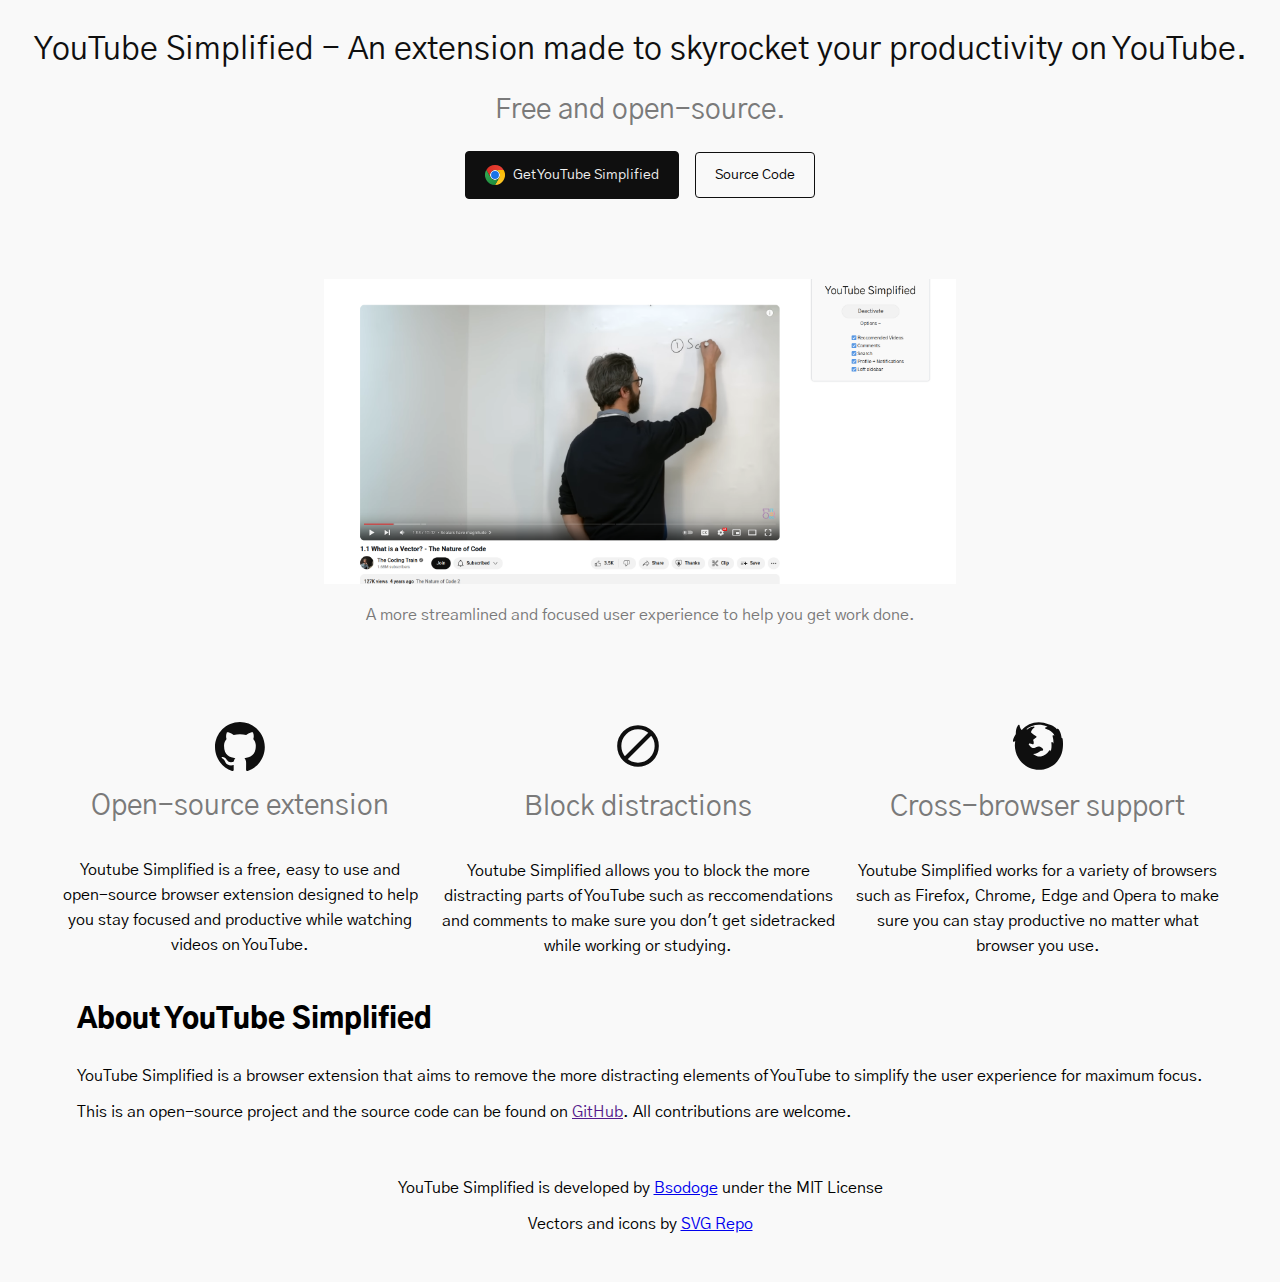
<file: index.html>
<!DOCTYPE html>
<html lang="en">
<head>
    <meta charset="UTF-8">
    <meta name="viewport" content="width=device-width, initial-scale=1.0">
    <title>YouTube Simplified</title>
    <link rel="stylesheet" href="site.css">
    <link href="https://fonts.googleapis.com/css2?family=Gothic+A1&display=swap" rel="stylesheet">
    <link rel="icon" type="image/x-icon" href="favicon.ico">
</head>
<body>
   <div class="wrapper">
       <div>
           <h1>YouTube Simplified - An extension made to skyrocket your productivity on YouTube.</h1> 
           <h2>Free and open-source.</h2>
           <div class="button">
            <button id="get" class="get"><img id="extension_image" src="" alt=""><a id="extension_link" href="" target="_blank">Get YouTube Simplified</a></button>
            <button id="source" class="source"><a href="https://github.com/Bsodoge/YouTube-Simplified" target="_blank">Source Code</a></button>
           </div>
       </div>
       <div class="image_container">
           <img src="images/example.png" alt="A preview of the YouTube Simplified extension in action">
           <p class="image_description">A more streamlined and focused user experience to help you get work done.</p>
       </div>
       <div class="cards_container">
            <div class="card">
                <img src="images/github-mark.svg" alt="Github Logo">
                <h2>Open-source extension</h2>
                <p>Youtube Simplified is a free, easy to use and open-source browser extension designed to help you stay focused and productive while watching videos on YouTube.</p>
            </div>
            <div class="card">
                <img src="images/block.svg" alt="Blocking Logo">
                <h2>Block distractions</h2>
                <p>Youtube Simplified allows you to block the more distracting parts of YouTube such as reccomendations and comments to make sure you don&#39;t get sidetracked while working or studying.</p>
            </div>
            <div class="card">
                <img src="images/firefox_black.svg" alt="Firefox Logo">
                <h2>Cross-browser support</h2>
                <p>Youtube Simplified works for a variety of browsers such as Firefox, Chrome, Edge and Opera to make sure you can stay productive no matter what browser you use.</p>
            </div>
       </div>
       <section class="about">
            <h3>About YouTube Simplified</h3>
            <p>YouTube Simplified is a browser extension that aims to remove the more distracting elements of YouTube to simplify the user experience for maximum focus.</p>
            <p>This is an open-source project and the source code can be found on <a href="">GitHub</a>. All contributions are welcome.</p>
       </section>
   </div>
   <footer class="footer">
       <p>YouTube Simplified is developed by <a href="https://github.com/Bsodoge" target="_blank">Bsodoge</a> under the MIT License</p>
       <p>Vectors and icons by <a href="https://www.svgrepo.com" target="_blank">SVG Repo</a></p> 
   </footer>
   <script src="script.js"></script>
</body>
</html>
</file>
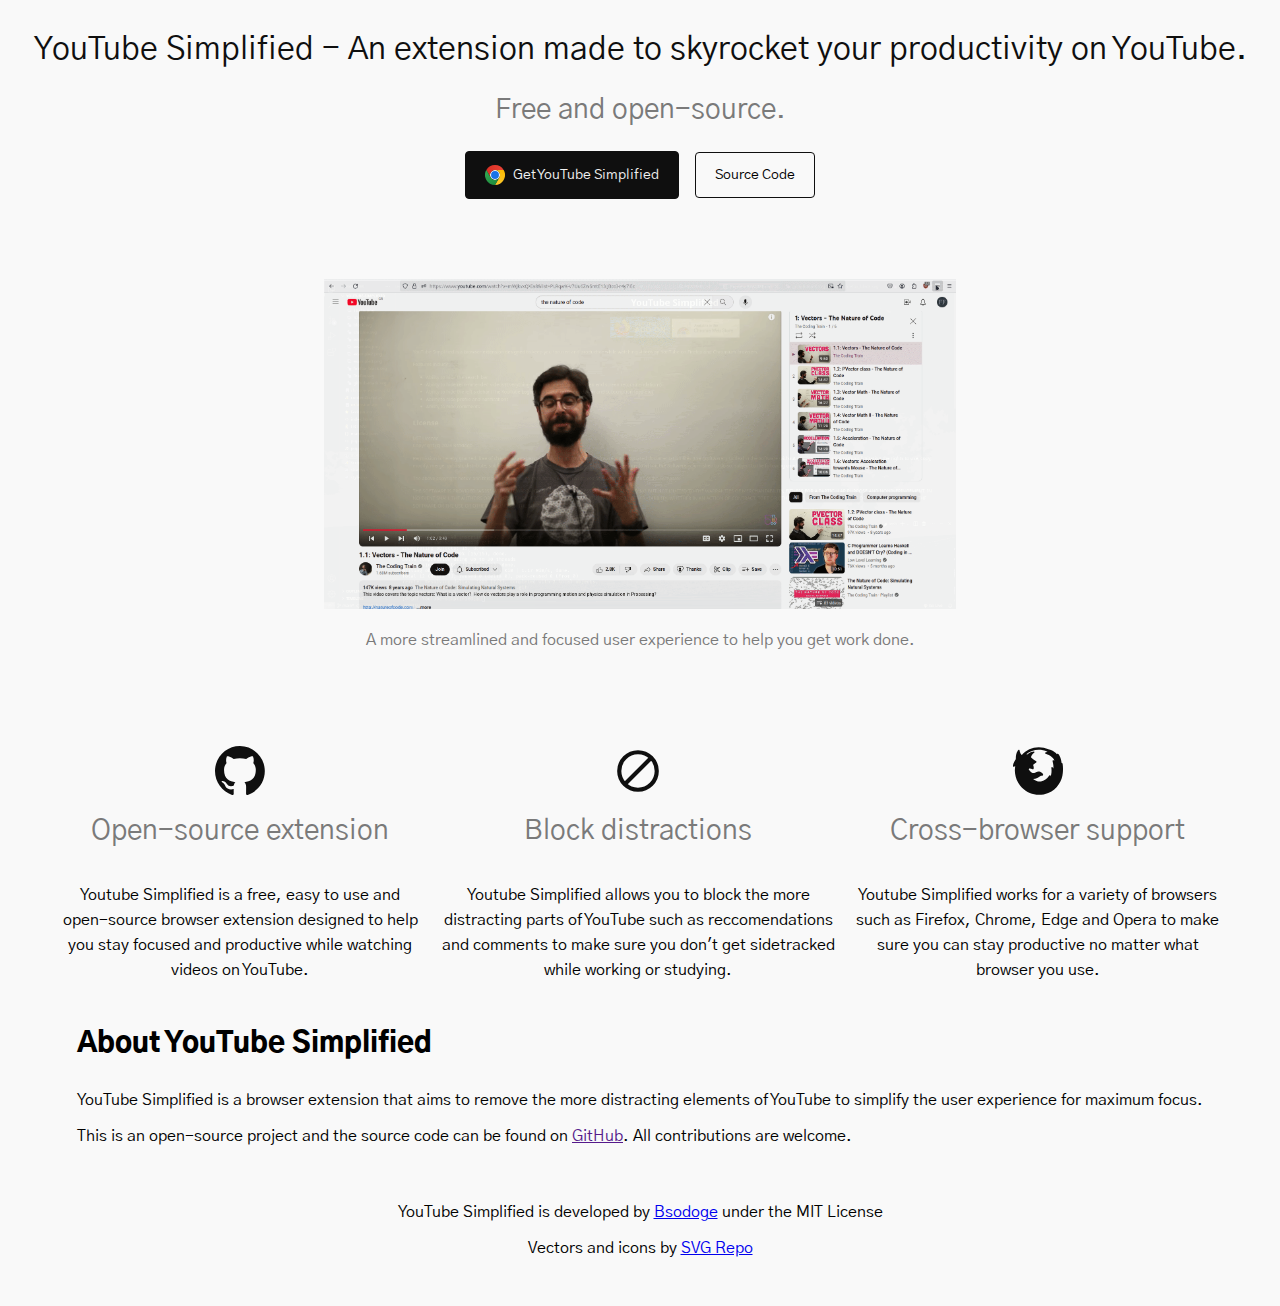
<file: site/index.html>
<!DOCTYPE html>
<html lang="en">
<head>
    <meta charset="UTF-8">
    <meta name="viewport" content="width=device-width, initial-scale=1.0">
    <title>YouTube Simplified</title>
    <link rel="stylesheet" href="css/site.css">
    <link href="https://fonts.googleapis.com/css2?family=Gothic+A1&display=swap" rel="stylesheet">
    <link rel="icon" type="image/x-icon" href="favicon.ico">
</head>
<body>
   <div class="wrapper">
       <div>
           <h1>YouTube Simplified - An extension made to skyrocket your productivity on YouTube.</h1> 
           <h2>Free and open-source.</h2>
           <div class="button">
            <button id="get" class="get"><img id="extension_image" src="" alt=""><a id="extension_link" href="" target="_blank">Get YouTube Simplified</a></button>
            <button id="source" class="source"><a href="https://github.com/Bsodoge/YouTube-Simplified" target="_blank">Source Code</a></button>
           </div>
       </div>
       <div class="image_container">
           <img src="img/examplegif.gif" alt="A preview of the YouTube Simplified extension in action">
           <p class="image_description">A more streamlined and focused user experience to help you get work done.</p>
       </div>
       <div class="cards_container">
            <div class="card">
                <img src="img/github-mark.svg" alt="Github Logo">
                <h2>Open-source extension</h2>
                <p>Youtube Simplified is a free, easy to use and open-source browser extension designed to help you stay focused and productive while watching videos on YouTube.</p>
            </div>
            <div class="card">
                <img src="img/block.svg" alt="Blocking Logo">
                <h2>Block distractions</h2>
                <p>Youtube Simplified allows you to block the more distracting parts of YouTube such as reccomendations and comments to make sure you don&#39;t get sidetracked while working or studying.</p>
            </div>
            <div class="card">
                <img src="img/firefox_black.svg" alt="Firefox Logo">
                <h2>Cross-browser support</h2>
                <p>Youtube Simplified works for a variety of browsers such as Firefox, Chrome, Edge and Opera to make sure you can stay productive no matter what browser you use.</p>
            </div>
       </div>
       <section class="about">
            <h3>About YouTube Simplified</h3>
            <p>YouTube Simplified is a browser extension that aims to remove the more distracting elements of YouTube to simplify the user experience for maximum focus.</p>
            <p>This is an open-source project and the source code can be found on <a href="">GitHub</a>. All contributions are welcome.</p>
       </section>
   </div>
   <footer class="footer">
       <p>YouTube Simplified is developed by <a href="https://github.com/Bsodoge" target="_blank">Bsodoge</a> under the MIT License</p>
       <p>Vectors and icons by <a href="https://www.svgrepo.com" target="_blank">SVG Repo</a></p> 
   </footer>
   <script src="js/script.js"></script>
</body>
</html>
</file>
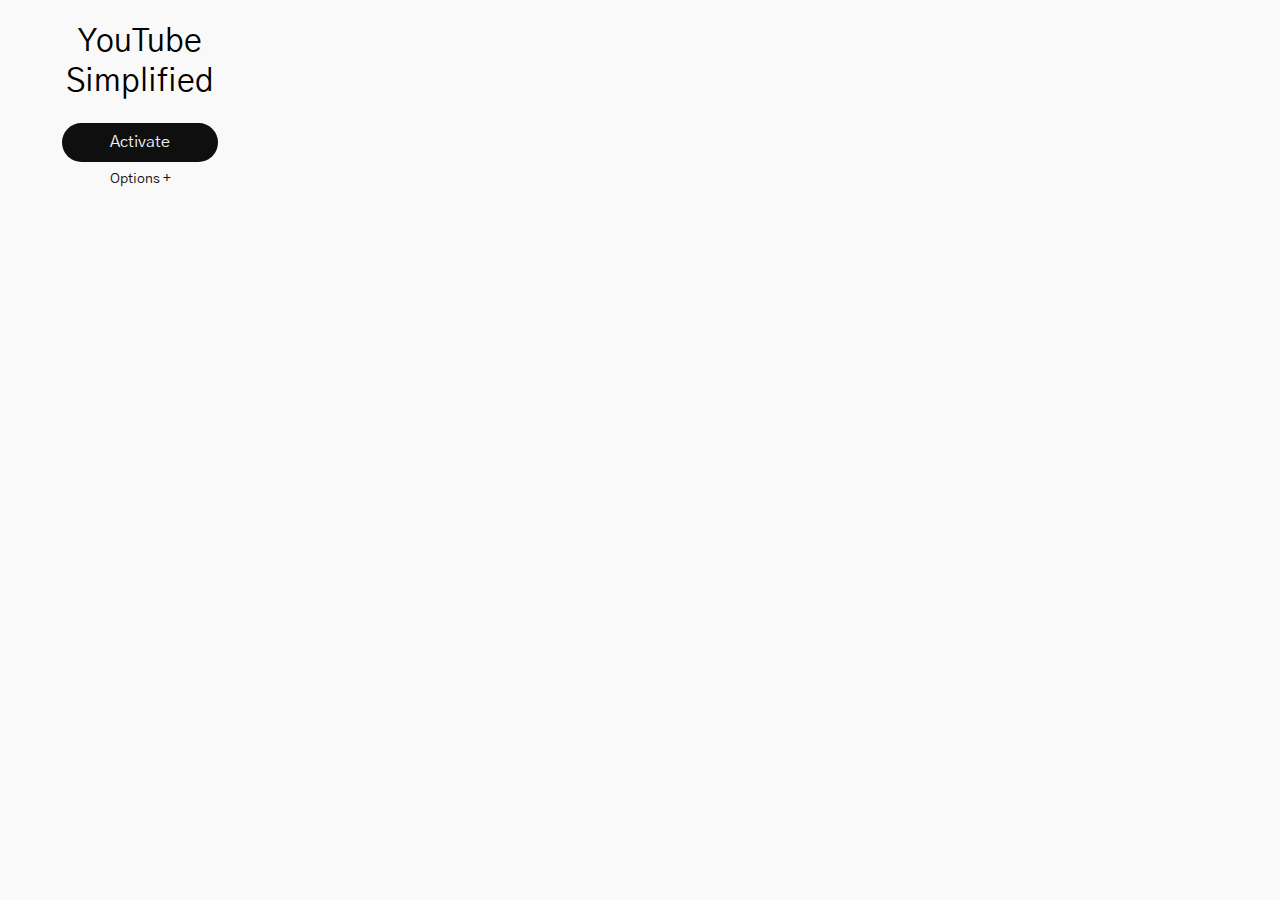
<file: popup.html>
<!DOCTYPE html>
<html lang="en">
<head>
    <meta charset="UTF-8">
    <meta http-equiv="X-UA-Compatible" content="IE=edge">
    <meta name="viewport" content="width=device-width, initial-scale=1.0">
    <title>Document</title>
    <link rel="stylesheet" href="style.css">
    <link rel="preconnect" href="https://fonts.googleapis.com">
    <link rel="preconnect" href="https://fonts.gstatic.com" crossorigin>
    <link href="https://fonts.googleapis.com/css2?family=Gothic+A1&display=swap" rel="stylesheet">
</head>
<body>
    <h1 class="title" id="title">YouTube Simplified</h1>
    <div class="container">
    <button id="activate" class="activate">Activate</button>
	<button id="options" class="options">Options +</button>
	<ul class="settings_container" id="settings_container" style="display: none;">
		<li><label for="reccomendations"><input type="checkbox" id="items"><span>Reccomended Videos</span></label></li>
		<li><label for="comments"><input type="checkbox" id="comments"><span>Comments</span></label></li>
		<li><label for="center"><input type="checkbox" id="center"><span>Search</span></label></li>
		<li><label for="end"><input type="checkbox" id="end"><span>Profile + Notifications</span></label></li>
		<li><label for="start"><input type="checkbox" id="start"><span>Left sidebar</span></label></li>
	</ul>
    </div>
    <script src="popup.js"></script>
</body>
</html>
</file>
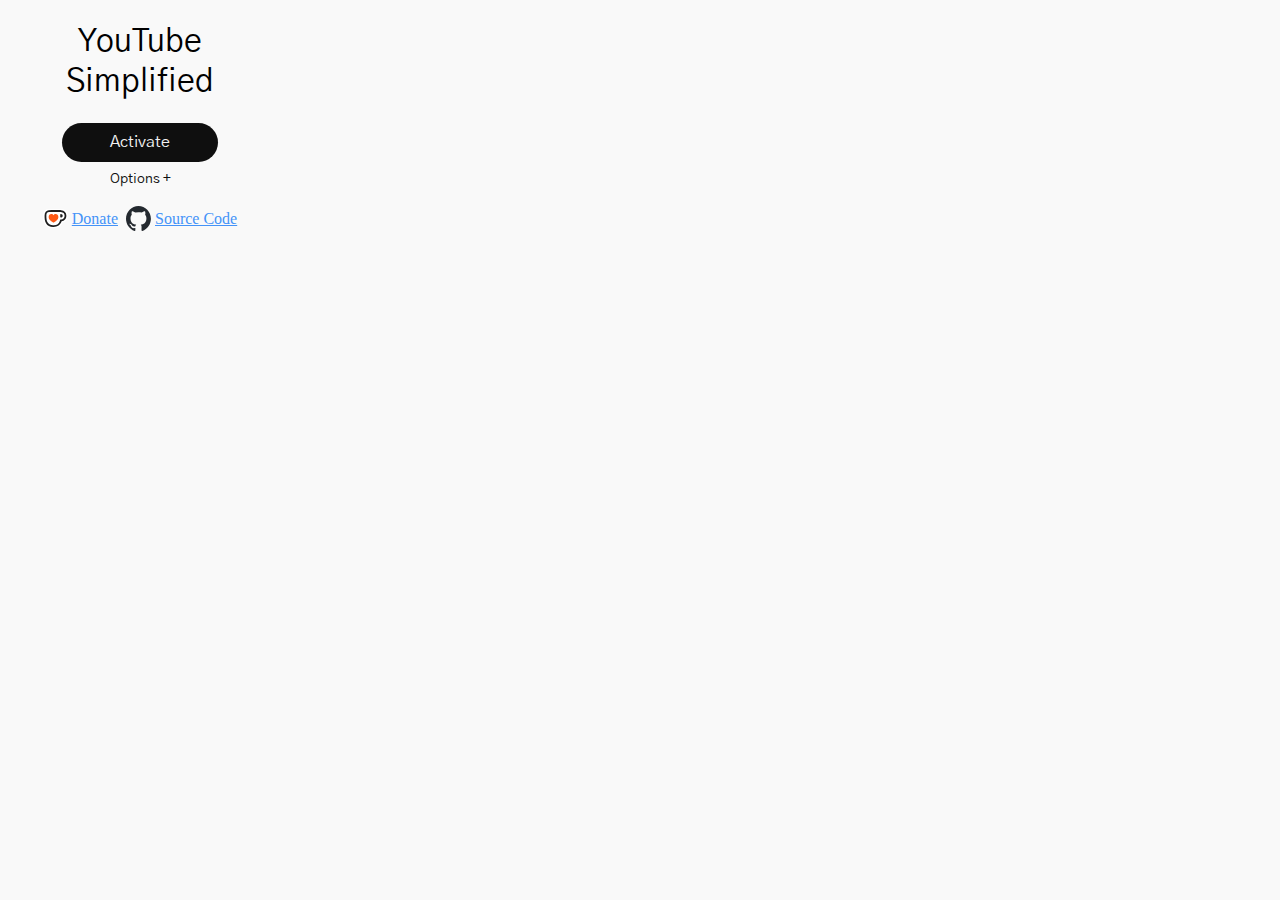
<file: src/html/popup.html>
<!DOCTYPE html>
<html lang="en">
<head>
    <meta charset="UTF-8">
    <meta http-equiv="X-UA-Compatible" content="IE=edge">
    <meta name="viewport" content="width=device-width, initial-scale=1.0">
    <title>Document</title>
    <link rel="stylesheet" href="../css/style.css">
    <link rel="preconnect" href="https://fonts.googleapis.com">
    <link rel="preconnect" href="https://fonts.gstatic.com" crossorigin>
    <link href="https://fonts.googleapis.com/css2?family=Gothic+A1&display=swap" rel="stylesheet">
</head>
<body>
    <h1 class="title" id="title">YouTube Simplified</h1>
    <div class="container">
    <button id="activate" class="activate">Activate</button>
	<button id="options" class="options">Options +</button>
	<ul class="settings_container" id="settings_container" style="display: none;">
		<li><label for="reccomendations"><input type="checkbox" id="items"><span>Reccomended Videos</span></label></li>
		<li><label for="comments"><input type="checkbox" id="comments"><span>Comments</span></label></li>
		<li><label for="center"><input type="checkbox" id="center"><span>Search</span></label></li>
		<li><label for="end"><input type="checkbox" id="end"><span>Profile + Notifications</span></label></li>
		<li><label for="start"><input type="checkbox" id="start"><span>Left sidebar</span></label></li>
	</ul>
    <div class="external-links">
        <div class="external-link">
            <img src="../img/kofi_symbol.svg" alt="kofi">
            <a href="https://ko-fi.com/bsodoge" target="_blank">Donate</a>
        </div>
        <div class="external-link">
            <img src="../img/github-mark.svg" alt="github"> 
            <a href="https://github.com/Bsodoge/YouTube-Simplified" target="_blank">Source Code</a>
        </div>
        </div>
    </div>
    <script src="../js/popup.js"></script>
</body>
</html>
</file>
<file: site.css>
*{
    font-family: "Gothic A1", sans-serif;
    font-weight: 400;
    font-style: normal; 
    text-align: center;
    background-color: #f9f9f9;
}

.wrapper{
    display: grid;
    justify-items: center;
}

h1{
    color: #0f0f0f;
}

h2{
    font-size: 1.75rem;
}

h2,
.image_description{
    color: #7a7a7a;
}

.button{
    display: flex;
    justify-content: center;
    align-items: center;
    gap: 1rem;
}

.source,
.get{
    padding: 0.8rem 1.2rem;
    font-size: 0.9rem;
    border-radius: 0.25rem;
    border: none;
    transition: all ease-in-out 0.25s;
    border: 1px solid #0f0f0f;
}

.source a,
.get a{
    all: unset;
}

.source:hover,
.get:hover{
    cursor: pointer;
}

.source:hover{
    background-color: #0f0f0f;
    color: #f2f2f2;
    transition: all ease-in-out 0.25s;
}

.get:hover{
    background-color: #272727;
    transition: all ease-in-out 0.25s;
}

.get{
    display: flex;
    justify-content: center;
    align-items: center;
    gap: 0.5rem;
    background-color: #0f0f0f;
    color: #f2f2f2;
}

.get img{
    margin-top: 0;
    background: none;
    height: initial;
    width: 20px;
}

img{
    margin-top: 5rem;
    width: 50%;
    height: auto;
}

.cards_container{
    display: flex;
    justify-content: center;
    align-items: center;
    gap: 0.5rem;
    max-width: 1165px;
}

.card{
    display: flex;
    flex-direction: column;
    align-items: center;
    line-height: 25px;
}

.card img{
    width: 50px;
}

.about h3{
    font-size: 1.75rem;
    font-weight: 900;
}

.about > *{
    text-align: left;
}

.footer{
    padding: 1.5rem;
}

@media (max-width: 1200px) {
    img{
        width: 75%;
    }
    .cards_container{
        flex-direction: column;
    }
}

@media (max-width: 700px) {
   img{
        width: 100%;
   } 
}
</file>
<file: site/css/site.css>
*{
    font-family: "Gothic A1", sans-serif;
    font-weight: 400;
    font-style: normal; 
    text-align: center;
    background-color: #f9f9f9;
}

.wrapper{
    display: grid;
    justify-items: center;
}

h1{
    color: #0f0f0f;
}

h2{
    font-size: 1.75rem;
}

h2,
.image_description{
    color: #7a7a7a;
}

.button{
    display: flex;
    justify-content: center;
    align-items: center;
    gap: 1rem;
}

.source,
.get{
    padding: 0.8rem 1.2rem;
    font-size: 0.9rem;
    border-radius: 0.25rem;
    border: none;
    transition: all ease-in-out 0.25s;
    border: 1px solid #0f0f0f;
}

.source a,
.get a{
    all: unset;
}

.source:hover,
.get:hover{
    cursor: pointer;
}

.source:hover{
    background-color: #0f0f0f;
    color: #f2f2f2;
    transition: all ease-in-out 0.25s;
}

.get:hover{
    background-color: #272727;
    transition: all ease-in-out 0.25s;
}

.get{
    display: flex;
    justify-content: center;
    align-items: center;
    gap: 0.5rem;
    background-color: #0f0f0f;
    color: #f2f2f2;
}

.get img{
    margin-top: 0;
    background: none;
    height: initial;
    width: 20px;
}

img{
    margin-top: 5rem;
    width: 50%;
    height: auto;
}

.cards_container{
    display: flex;
    justify-content: center;
    align-items: center;
    gap: 0.5rem;
    max-width: 1165px;
}

.card{
    display: flex;
    flex-direction: column;
    align-items: center;
    line-height: 25px;
}

.card img{
    width: 50px;
}

.about h3{
    font-size: 1.75rem;
    font-weight: 900;
}

.about > *{
    text-align: left;
}

.footer{
    padding: 1.5rem;
}

@media (max-width: 1200px) {
    img{
        width: 75%;
    }
    .cards_container{
        flex-direction: column;
    }
}

@media (max-width: 700px) {
   img{
        width: 100%;
   } 
}
</file>
<file: style.css>
body{
    background-color: #f9f9f9;
    width: 200px; 
    padding: 0 2rem;
}

.title{
    font-family: "Gothic A1", sans-serif;
    font-weight: 400;
    font-style: normal; 
    text-align: center;
}

.container{
    display: flex;
    flex-direction: column;
    justify-content: center;
    align-items: center;
    gap: 0.5rem;
}

.activate{
    all: unset;
    font-family: "Gothic A1", sans-serif;
    font-weight: 400;
    font-style: normal; 
    padding: 0.6rem 3rem;
    border-radius: 10rem; 
    background-color: #0f0f0f;
    color: #f2f2f2;
    user-select: none;
}

.activate:hover{
    cursor: pointer;
    background-color: #272727;
}

.activated:hover{
    cursor: pointer;
    background-color: #e5e5e5;
}

.activated{
    background-color: #f2f2f2;
    color: #0f0f0f;
    border: 1px solid #e5e5e5;
}

.options{
    all: unset;
    font-family: "Gothic A1", sans-serif;
    font-weight: 400;
    font-style: normal; 
    font-size: 0.9rem;
    color: #0f0f0f;
    user-select: none;
}

.options:hover{
    cursor: pointer;
}

.settings_container{
    all: unset;
    display: flex;
    flex-direction: column;
    gap: 0.25rem;
}

.settings_container li{
   all: unset;
   font-family: "Gothic A1", sans-serif;
   font-weight: 400;
   font-style: normal; 
   list-style: none; 
   font-size: 0.9rem;
}
</file>
<file: src/css/style.css>
body{
    background-color: #f9f9f9;
    width: 200px; 
    padding: 0 2rem;
}

.title{
    font-family: "Gothic A1", sans-serif;
    font-weight: 400;
    font-style: normal; 
    text-align: center;
}

.container{
    display: flex;
    flex-direction: column;
    justify-content: center;
    align-items: center;
    gap: 0.5rem;
}

.activate{
    all: unset;
    font-family: "Gothic A1", sans-serif;
    font-weight: 400;
    font-style: normal; 
    padding: 0.6rem 3rem;
    border-radius: 10rem; 
    background-color: #0f0f0f;
    color: #f2f2f2;
    user-select: none;
}

.activate:hover{
    cursor: pointer;
    background-color: #272727;
}

.activated:hover{
    cursor: pointer;
    background-color: #e5e5e5;
}

.activated{
    background-color: #f2f2f2;
    color: #0f0f0f;
    border: 1px solid #e5e5e5;
}

.options{
    all: unset;
    font-family: "Gothic A1", sans-serif;
    font-weight: 400;
    font-style: normal; 
    font-size: 0.9rem;
    color: #0f0f0f;
    user-select: none;
}

.options:hover{
    cursor: pointer;
}

.settings_container{
    all: unset;
    display: flex;
    flex-direction: column;
    gap: 0.25rem;
}

.settings_container li{
   all: unset;
   font-family: "Gothic A1", sans-serif;
   font-weight: 400;
   font-style: normal; 
   list-style: none; 
   font-size: 0.9rem;
}

.external-link{
	display: flex;
	align-items: center;
	justify-content: center;
	gap: 4px;
}

.external-link a{
    color: #4493f8;
}

.external-link > img{
	width: 25px;
	height: 25px;
}

.external-links{
	display: flex;
	justify-content: center;
	padding-top: 10px;
	width: 100%;
	gap: 8px;
}
</file>
